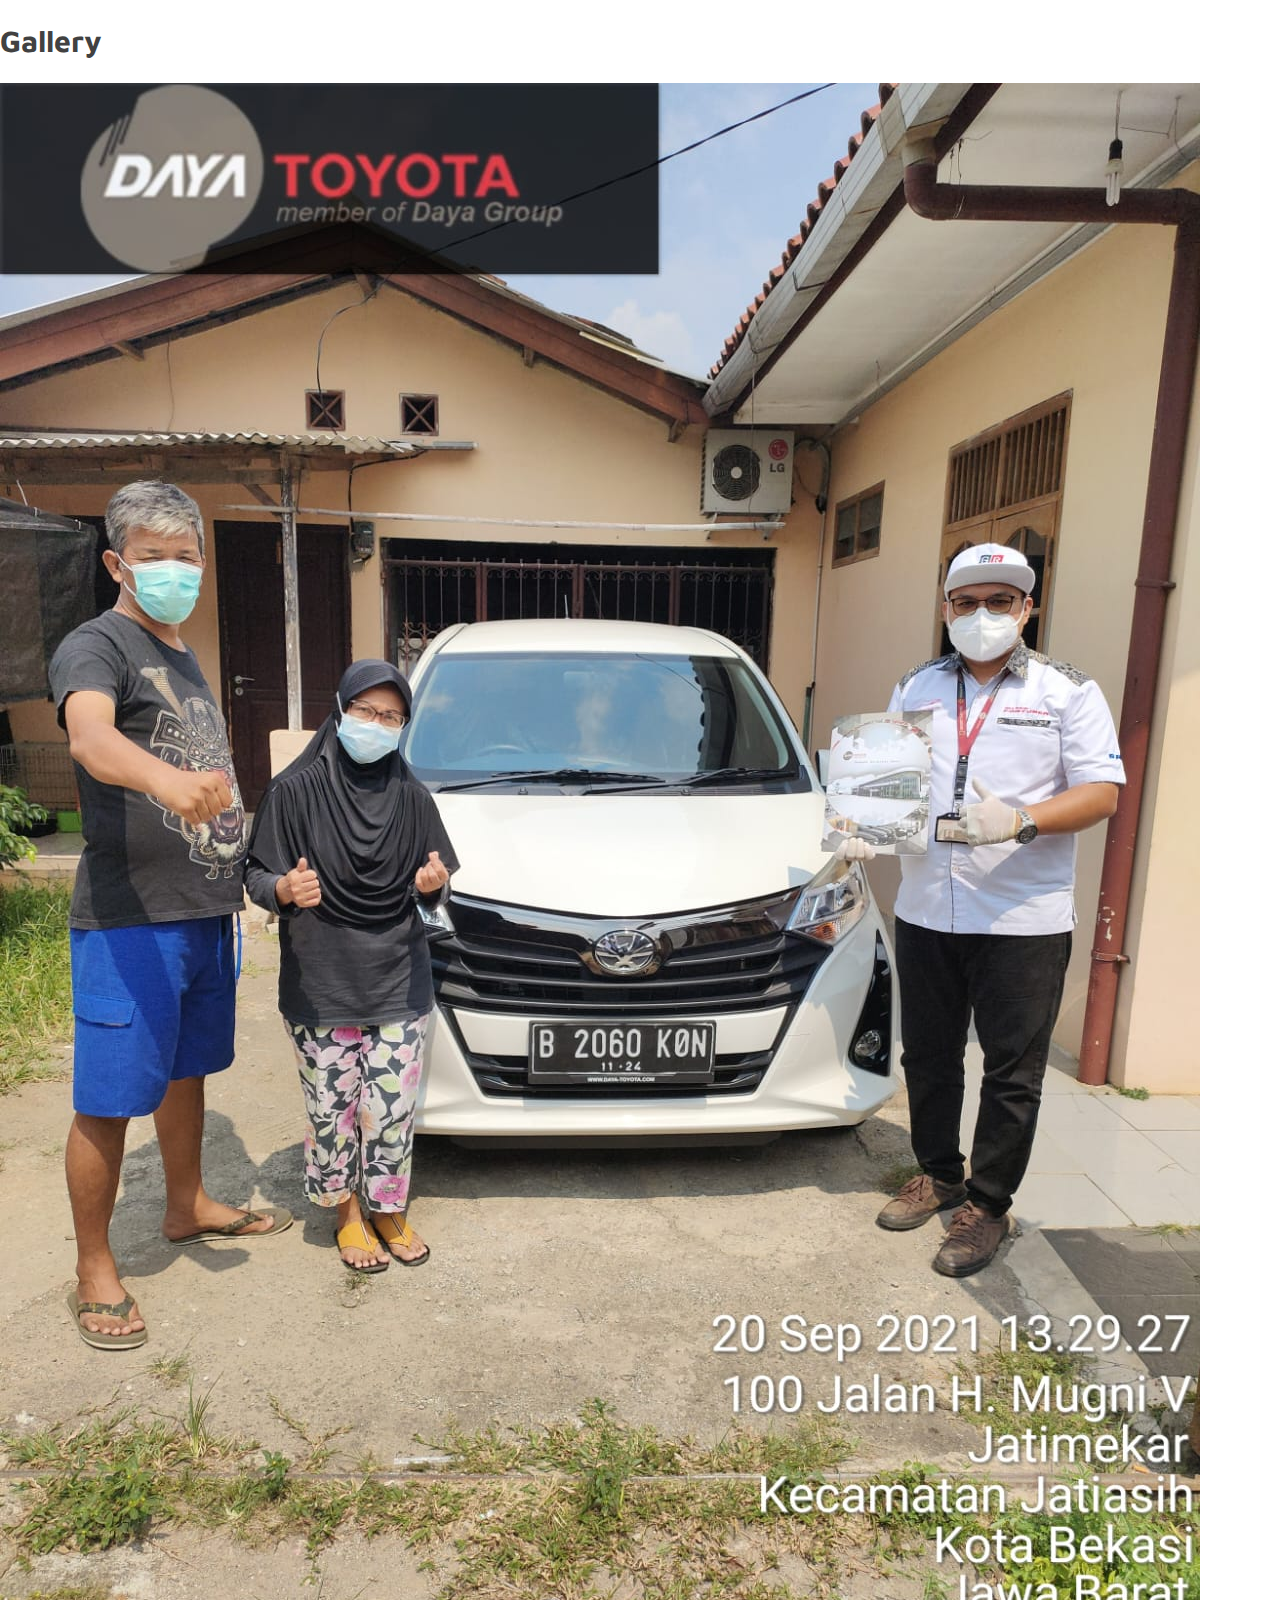
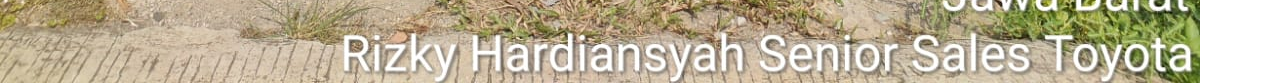
<file: galery.html>
<!DOCTYPE html>
<html >
    <head>
        <meta http-equiv="Content-Type" content="text/html; charset=UTF-8">
        <title>Kredit Toyota Jabotabek | Promo Toyota Jabotabek | Harga Toyota Jabotabek</title>
        <meta name="keywords" content="kredittoyotajabotabek.com, kredittoyotajabotabek, kredit toyota jabotabek, toyota jakarta, toyota jabotabek, dealer toyota jabotabek, harga toyota jabotabek, mobil toyota jabotabek, sales toyota jabotabek, info toyota jabotabek, harga mobil toyota jabotabek, promo toyota jabotabek, harga promo toyota jabotabek, dealer mobil toyota jabotabek, promo mobil toyota jabotabek, showroom toyota jabotabek">
        <meta name="description" content="Dapatkan harga promo Toyota Jabotabek termurah di dealer resmi Toyota Jakarta. Kredit Toyota dijamin ringan. Proses cepat dan mudah." >
        <link rel="image_src" href="https://www.kredittoyotajabotabek.com/file/20130806220256.png" />
        <link href="https://fonts.googleapis.com/css?family=Maven+Pro|Roboto" rel="stylesheet">
        <link rel="stylesheet" href="libsales/mix.css" media="screen">
        <link rel="stylesheet" href="https://www.kredittoyotajabotabek.com/libsales/style.css" media="all">
        <link rel="stylesheet" href="https://www.kredittoyotajabotabek.com/libsales/style(1).css" media="all">
        <script type="text/javascript" src="https://www.kredittoyotajabotabek.com/libsales/jquery-2.1.3.min.js"></script>
        <style type="text/css" >body{font-family:"Maven Pro";color:#414141;font-size:15px;}</style>
        <link href="https://www.kredittoyotajabotabek.com/libsales/logo-toyota.png" rel="icon">
        <link rel="stylesheet" href="https://www.kredittoyotajabotabek.com/libsales/responsive.css" media="all">
        <meta name="viewport" content="width=device-width, user-scalable=no">
        <link rel="stylesheet" href="https://www.kredittoyotajabotabek.com/libsales/custom.css" media="all">
    </head>
    <body data-rsssl="1" style="margin:0px;padding:0px;background: #FFF;">
        <div id="wrapperwide">
            <div class="headertop"></div>
            <!-- Header -->
            <div id="headerwrap"></div>

            <div id="containwrap">
                <div id="areaprint">
                <h1>Gallery</h1>
                <div class="wrap-post">
                    <div class="masonry" style="position: relative; height: 297.891px;">
                        <div class="gridpadr" style="position: absolute; left: 0px; top: 0px;">
                            <div class="grid">
                                <img  src="testi-01.jpeg" class="attachment-loop size-loop wp-post-image" alt="">
                            </div>
                        </div>
                        <div class="gridpadr" style="position: absolute; left: 0px; top: 0px;">
                            <div class="grid">
                                <img  src="testi-02.jpeg" class="attachment-loop size-loop wp-post-image" alt="">
                            </div>
                        </div>
                        <div class="gridpadr" style="position: absolute; left: 0px; top: 0px;">
                            <div class="grid">
                                <img  src="testi-03.jpeg" class="attachment-loop size-loop wp-post-image" alt="">
                            </div>
                        </div>
                        <div class="gridpadr" style="position: absolute; left: 0px; top: 0px;">
                            <div class="grid">
                                <img  src="testi-04.jpeg" class="attachment-loop size-loop wp-post-image" alt="">
                            </div>
                        </div>
                        <div class="gridpadr" style="position: absolute; left: 0px; top: 0px;">
                            <div class="grid">
                                <img  src="testi-05.jpeg" class="attachment-loop size-loop wp-post-image" alt="">
                            </div>
                        </div>
                    </div>

                    <div style="clear: both"></div>
                    <div style="clear: both"></div>

                </div>
            </div>
        </div>

        <div id="footerwrap"></div>

        <div id="kontak-kami" class="popup" style="display: none;"></div>

        <div id="medsosfooter"></div>

        <div id="medsosfooter2"></div>

        <link rel="stylesheet" id="rpb_css-css" href="https://www.kredittoyotajabotabek.com/libsales/rpb.css" media="all">
        <link rel="stylesheet" id="dashicons-css" href="libsales/dashicons.min.css" media="all">
        <script type="text/javascript" src="https://www.kredittoyotajabotabek.com/libsales/mix.js" ></script>
        <script type="text/javascript" src="https://www.kredittoyotajabotabek.com/libsales/wp-embed.min.js" ></script>
        <script type="text/javascript" src="libsales/custom.js"></script>
    </body>
</html>
</file>
<file: libsales/dashicons.min.css>
/*! This file is auto-generated */
@font-face{font-family:dashicons;src:url(../fonts/dashicons.eot)}@font-face{font-family:dashicons;src:url([data-uri]) format('woff'),url(../fonts/dashicons.ttf) format("truetype"),url(../fonts/dashicons.svg#dashicons) format("svg");font-weight:400;font-style:normal}.dashicons,.dashicons-before:before{display:inline-block;width:20px;height:20px;font-size:20px;line-height:1;font-family:dashicons;text-decoration:inherit;font-weight:400;font-style:normal;vertical-align:top;text-align:center;transition:color .1s ease-in 0;-webkit-font-smoothing:antialiased;-moz-osx-font-smoothing:grayscale}.dashicons-menu:before{content:"\f333"}.dashicons-admin-site:before{content:"\f319"}.dashicons-dashboard:before{content:"\f226"}.dashicons-admin-media:before{content:"\f104"}.dashicons-admin-page:before{content:"\f105"}.dashicons-admin-comments:before{content:"\f101"}.dashicons-admin-appearance:before{content:"\f100"}.dashicons-admin-plugins:before{content:"\f106"}.dashicons-admin-users:before{content:"\f110"}.dashicons-admin-tools:before{content:"\f107"}.dashicons-admin-settings:before{content:"\f108"}.dashicons-admin-network:before{content:"\f112"}.dashicons-admin-generic:before{content:"\f111"}.dashicons-admin-home:before{content:"\f102"}.dashicons-admin-collapse:before{content:"\f148"}.dashicons-filter:before{content:"\f536"}.dashicons-admin-customizer:before{content:"\f540"}.dashicons-admin-multisite:before{content:"\f541"}.dashicons-admin-links:before,.dashicons-format-links:before{content:"\f103"}.dashicons-admin-post:before,.dashicons-format-standard:before{content:"\f109"}.dashicons-format-image:before{content:"\f128"}.dashicons-format-gallery:before{content:"\f161"}.dashicons-format-audio:before{content:"\f127"}.dashicons-format-video:before{content:"\f126"}.dashicons-format-chat:before{content:"\f125"}.dashicons-format-status:before{content:"\f130"}.dashicons-format-aside:before{content:"\f123"}.dashicons-format-quote:before{content:"\f122"}.dashicons-welcome-edit-page:before,.dashicons-welcome-write-blog:before{content:"\f119"}.dashicons-welcome-add-page:before{content:"\f133"}.dashicons-welcome-view-site:before{content:"\f115"}.dashicons-welcome-widgets-menus:before{content:"\f116"}.dashicons-welcome-comments:before{content:"\f117"}.dashicons-welcome-learn-more:before{content:"\f118"}.dashicons-image-crop:before{content:"\f165"}.dashicons-image-rotate:before{content:"\f531"}.dashicons-image-rotate-left:before{content:"\f166"}.dashicons-image-rotate-right:before{content:"\f167"}.dashicons-image-flip-vertical:before{content:"\f168"}.dashicons-image-flip-horizontal:before{content:"\f169"}.dashicons-image-filter:before{content:"\f533"}.dashicons-undo:before{content:"\f171"}.dashicons-redo:before{content:"\f172"}.dashicons-editor-bold:before{content:"\f200"}.dashicons-editor-italic:before{content:"\f201"}.dashicons-editor-ul:before{content:"\f203"}.dashicons-editor-ol:before{content:"\f204"}.dashicons-editor-quote:before{content:"\f205"}.dashicons-editor-alignleft:before{content:"\f206"}.dashicons-editor-aligncenter:before{content:"\f207"}.dashicons-editor-alignright:before{content:"\f208"}.dashicons-editor-insertmore:before{content:"\f209"}.dashicons-editor-spellcheck:before{content:"\f210"}.dashicons-editor-distractionfree:before,.dashicons-editor-expand:before{content:"\f211"}.dashicons-editor-contract:before{content:"\f506"}.dashicons-editor-kitchensink:before{content:"\f212"}.dashicons-editor-underline:before{content:"\f213"}.dashicons-editor-justify:before{content:"\f214"}.dashicons-editor-textcolor:before{content:"\f215"}.dashicons-editor-paste-word:before{content:"\f216"}.dashicons-editor-paste-text:before{content:"\f217"}.dashicons-editor-removeformatting:before{content:"\f218"}.dashicons-editor-video:before{content:"\f219"}.dashicons-editor-customchar:before{content:"\f220"}.dashicons-editor-outdent:before{content:"\f221"}.dashicons-editor-indent:before{content:"\f222"}.dashicons-editor-help:before{content:"\f223"}.dashicons-editor-strikethrough:before{content:"\f224"}.dashicons-editor-unlink:before{content:"\f225"}.dashicons-editor-rtl:before{content:"\f320"}.dashicons-editor-break:before{content:"\f474"}.dashicons-editor-code:before{content:"\f475"}.dashicons-editor-paragraph:before{content:"\f476"}.dashicons-editor-table:before{content:"\f535"}.dashicons-align-left:before{content:"\f135"}.dashicons-align-right:before{content:"\f136"}.dashicons-align-center:before{content:"\f134"}.dashicons-align-none:before{content:"\f138"}.dashicons-lock:before{content:"\f160"}.dashicons-unlock:before{content:"\f528"}.dashicons-calendar:before{content:"\f145"}.dashicons-calendar-alt:before{content:"\f508"}.dashicons-visibility:before{content:"\f177"}.dashicons-hidden:before{content:"\f530"}.dashicons-post-status:before{content:"\f173"}.dashicons-edit:before{content:"\f464"}.dashicons-post-trash:before,.dashicons-trash:before{content:"\f182"}.dashicons-sticky:before{content:"\f537"}.dashicons-external:before{content:"\f504"}.dashicons-arrow-up:before{content:"\f142"}.dashicons-arrow-down:before{content:"\f140"}.dashicons-arrow-left:before{content:"\f141"}.dashicons-arrow-right:before{content:"\f139"}.dashicons-arrow-up-alt:before{content:"\f342"}.dashicons-arrow-down-alt:before{content:"\f346"}.dashicons-arrow-left-alt:before{content:"\f340"}.dashicons-arrow-right-alt:before{content:"\f344"}.dashicons-arrow-up-alt2:before{content:"\f343"}.dashicons-arrow-down-alt2:before{content:"\f347"}.dashicons-arrow-left-alt2:before{content:"\f341"}.dashicons-arrow-right-alt2:before{content:"\f345"}.dashicons-leftright:before{content:"\f229"}.dashicons-sort:before{content:"\f156"}.dashicons-randomize:before{content:"\f503"}.dashicons-list-view:before{content:"\f163"}.dashicons-excerpt-view:before,.dashicons-exerpt-view:before{content:"\f164"}.dashicons-grid-view:before{content:"\f509"}.dashicons-move:before{content:"\f545"}.dashicons-hammer:before{content:"\f308"}.dashicons-art:before{content:"\f309"}.dashicons-migrate:before{content:"\f310"}.dashicons-performance:before{content:"\f311"}.dashicons-universal-access:before{content:"\f483"}.dashicons-universal-access-alt:before{content:"\f507"}.dashicons-tickets:before{content:"\f486"}.dashicons-nametag:before{content:"\f484"}.dashicons-clipboard:before{content:"\f481"}.dashicons-heart:before{content:"\f487"}.dashicons-megaphone:before{content:"\f488"}.dashicons-schedule:before{content:"\f489"}.dashicons-wordpress:before{content:"\f120"}.dashicons-wordpress-alt:before{content:"\f324"}.dashicons-pressthis:before{content:"\f157"}.dashicons-update:before{content:"\f463"}.dashicons-screenoptions:before{content:"\f180"}.dashicons-cart:before{content:"\f174"}.dashicons-feedback:before{content:"\f175"}.dashicons-cloud:before{content:"\f176"}.dashicons-translation:before{content:"\f326"}.dashicons-tag:before{content:"\f323"}.dashicons-category:before{content:"\f318"}.dashicons-archive:before{content:"\f480"}.dashicons-tagcloud:before{content:"\f479"}.dashicons-text:before{content:"\f478"}.dashicons-media-archive:before{content:"\f501"}.dashicons-media-audio:before{content:"\f500"}.dashicons-media-code:before{content:"\f499"}.dashicons-media-default:before{content:"\f498"}.dashicons-media-document:before{content:"\f497"}.dashicons-media-interactive:before{content:"\f496"}.dashicons-media-spreadsheet:before{content:"\f495"}.dashicons-media-text:before{content:"\f491"}.dashicons-media-video:before{content:"\f490"}.dashicons-playlist-audio:before{content:"\f492"}.dashicons-playlist-video:before{content:"\f493"}.dashicons-controls-play:before{content:"\f522"}.dashicons-controls-pause:before{content:"\f523"}.dashicons-controls-forward:before{content:"\f519"}.dashicons-controls-skipforward:before{content:"\f517"}.dashicons-controls-back:before{content:"\f518"}.dashicons-controls-skipback:before{content:"\f516"}.dashicons-controls-repeat:before{content:"\f515"}.dashicons-controls-volumeon:before{content:"\f521"}.dashicons-controls-volumeoff:before{content:"\f520"}.dashicons-yes:before{content:"\f147"}.dashicons-no:before{content:"\f158"}.dashicons-no-alt:before{content:"\f335"}.dashicons-plus:before{content:"\f132"}.dashicons-plus-alt:before{content:"\f502"}.dashicons-plus-alt2:before{content:"\f543"}.dashicons-minus:before{content:"\f460"}.dashicons-dismiss:before{content:"\f153"}.dashicons-marker:before{content:"\f159"}.dashicons-star-filled:before{content:"\f155"}.dashicons-star-half:before{content:"\f459"}.dashicons-star-empty:before{content:"\f154"}.dashicons-flag:before{content:"\f227"}.dashicons-info:before{content:"\f348"}.dashicons-warning:before{content:"\f534"}.dashicons-share:before{content:"\f237"}.dashicons-share1:before{content:"\f237"}.dashicons-share-alt:before{content:"\f240"}.dashicons-share-alt2:before{content:"\f242"}.dashicons-twitter:before{content:"\f301"}.dashicons-rss:before{content:"\f303"}.dashicons-email:before{content:"\f465"}.dashicons-email-alt:before{content:"\f466"}.dashicons-facebook:before{content:"\f304"}.dashicons-facebook-alt:before{content:"\f305"}.dashicons-networking:before{content:"\f325"}.dashicons-googleplus:before{content:"\f462"}.dashicons-location:before{content:"\f230"}.dashicons-location-alt:before{content:"\f231"}.dashicons-camera:before{content:"\f306"}.dashicons-images-alt:before{content:"\f232"}.dashicons-images-alt2:before{content:"\f233"}.dashicons-video-alt:before{content:"\f234"}.dashicons-video-alt2:before{content:"\f235"}.dashicons-video-alt3:before{content:"\f236"}.dashicons-vault:before{content:"\f178"}.dashicons-shield:before{content:"\f332"}.dashicons-shield-alt:before{content:"\f334"}.dashicons-sos:before{content:"\f468"}.dashicons-search:before{content:"\f179"}.dashicons-slides:before{content:"\f181"}.dashicons-analytics:before{content:"\f183"}.dashicons-chart-pie:before{content:"\f184"}.dashicons-chart-bar:before{content:"\f185"}.dashicons-chart-line:before{content:"\f238"}.dashicons-chart-area:before{content:"\f239"}.dashicons-groups:before{content:"\f307"}.dashicons-businessman:before{content:"\f338"}.dashicons-id:before{content:"\f336"}.dashicons-id-alt:before{content:"\f337"}.dashicons-products:before{content:"\f312"}.dashicons-awards:before{content:"\f313"}.dashicons-forms:before{content:"\f314"}.dashicons-testimonial:before{content:"\f473"}.dashicons-portfolio:before{content:"\f322"}.dashicons-book:before{content:"\f330"}.dashicons-book-alt:before{content:"\f331"}.dashicons-download:before{content:"\f316"}.dashicons-upload:before{content:"\f317"}.dashicons-backup:before{content:"\f321"}.dashicons-clock:before{content:"\f469"}.dashicons-lightbulb:before{content:"\f339"}.dashicons-microphone:before{content:"\f482"}.dashicons-desktop:before{content:"\f472"}.dashicons-laptop:before{content:"\f547"}.dashicons-tablet:before{content:"\f471"}.dashicons-smartphone:before{content:"\f470"}.dashicons-phone:before{content:"\f525"}.dashicons-smiley:before{content:"\f328"}.dashicons-index-card:before{content:"\f510"}.dashicons-carrot:before{content:"\f511"}.dashicons-building:before{content:"\f512"}.dashicons-store:before{content:"\f513"}.dashicons-album:before{content:"\f514"}.dashicons-palmtree:before{content:"\f527"}.dashicons-tickets-alt:before{content:"\f524"}.dashicons-money:before{content:"\f526"}.dashicons-thumbs-up:before{content:"\f529"}.dashicons-thumbs-down:before{content:"\f542"}.dashicons-layout:before{content:"\f538"}.dashicons-paperclip:before{content:"\f546"}
</file>
